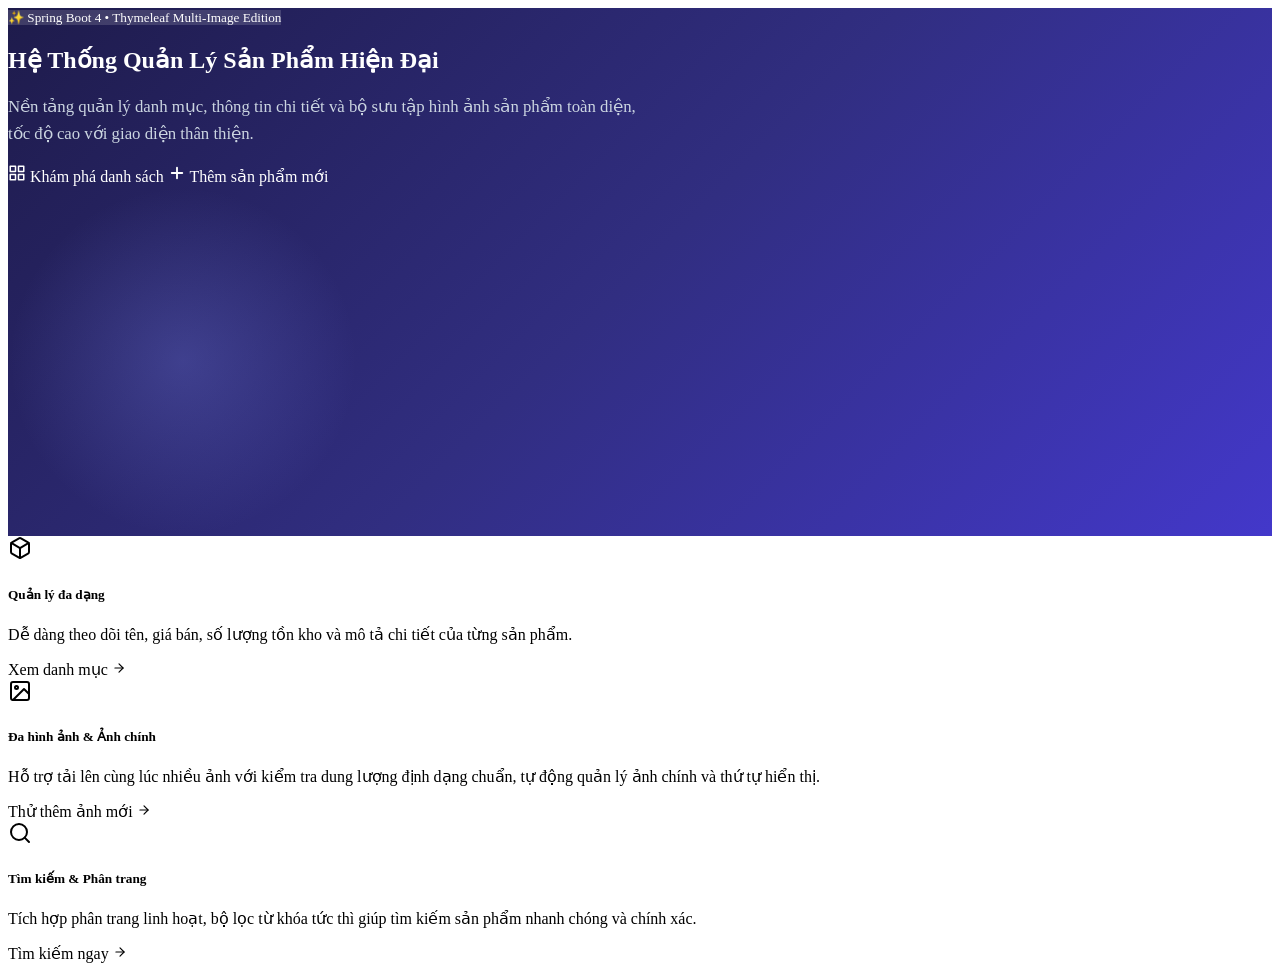
<file: src/main/resources/templates/index.html>
<!DOCTYPE html>
<html lang="vi" xmlns:th="http://www.thymeleaf.org" xmlns:layout="http://www.ultraq.net.nz/thymeleaf/layout"
    layout:decorate="~{layouts/layout}">

<head>
    <title>Trang chủ - Hệ thống quản lý sản phẩm</title>
</head>

<body>
    <section layout:fragment="content">
        <!-- HERO BANNER -->
        <div class="app-card p-4 p-md-5 mb-4 position-relative overflow-hidden"
             style="background: linear-gradient(135deg, #1e1b4b 0%, #312e81 50%, #4338ca 100%); color: #ffffff;">
            <div class="position-relative" style="z-index: 2; max-width: 650px;">
                <span class="badge px-3 py-2 rounded-pill mb-3" style="background: rgba(255,255,255,0.15); backdrop-filter: blur(8px); font-size: 0.825rem; font-weight: 500;">
                    ✨ Spring Boot 4 • Thymeleaf Multi-Image Edition
                </span>
                <h1 class="display-6 fw-bold text-white mb-3">
                    Hệ Thống Quản Lý Sản Phẩm Hiện Đại
                </h1>
                <p class="lead mb-4" style="color: #cbd5e1; font-size: 1.05rem; line-height: 1.6;">
                    Nền tảng quản lý danh mục, thông tin chi tiết và bộ sưu tập hình ảnh sản phẩm toàn diện, tốc độ cao với giao diện thân thiện.
                </p>
                <div class="d-flex flex-wrap gap-3">
                    <a th:href="@{/products}" class="btn btn-light px-4 py-2 fw-semibold text-primary rounded-3 shadow-sm d-inline-flex align-items-center gap-2">
                        <svg width="18" height="18" viewBox="0 0 24 24" fill="none" stroke="currentColor" stroke-width="2" stroke-linecap="round" stroke-linejoin="round">
                            <rect x="3" y="3" width="7" height="7"></rect>
                            <rect x="14" y="3" width="7" height="7"></rect>
                            <rect x="14" y="14" width="7" height="7"></rect>
                            <rect x="3" y="14" width="7" height="7"></rect>
                        </svg>
                        Khám phá danh sách
                    </a>
                    <a th:href="@{/products/create}" class="btn btn-outline-light px-4 py-2 fw-semibold rounded-3 d-inline-flex align-items-center gap-2" style="border-color: rgba(255,255,255,0.4);">
                        <svg width="18" height="18" viewBox="0 0 24 24" fill="none" stroke="currentColor" stroke-width="2.5" stroke-linecap="round" stroke-linejoin="round">
                            <line x1="12" y1="5" x2="12" y2="19"></line>
                            <line x1="5" y1="12" x2="19" y2="12"></line>
                        </svg>
                        Thêm sản phẩm mới
                    </a>
                </div>
            </div>

            <!-- Background subtle decorative circle -->
            <div class="position-absolute end-0 top-0 translate-middle-y me-n5 mt-n5 rounded-circle"
                 style="width: 350px; height: 350px; background: radial-gradient(circle, rgba(129, 140, 248, 0.25) 0%, rgba(255,255,255,0) 70%); pointer-events: none;"></div>
        </div>

        <!-- FEATURE CARDS -->
        <div class="row g-4 mb-4">
            <div class="col-md-4">
                <div class="app-card p-4 h-100">
                    <div class="d-inline-flex align-items-center justify-content-center p-3 rounded-3 mb-3 bg-primary bg-opacity-10 text-primary">
                        <svg width="24" height="24" viewBox="0 0 24 24" fill="none" stroke="currentColor" stroke-width="2" stroke-linecap="round" stroke-linejoin="round">
                            <path d="M21 16V8a2 2 0 0 0-1-1.73l-7-4a2 2 0 0 0-2 0l-7 4A2 2 0 0 0 3 8v8a2 2 0 0 0 1 1.73l7 4a2 2 0 0 0 2 0l7-4A2 2 0 0 0 21 16z"></path>
                            <polyline points="3.27 6.96 12 12.01 20.73 6.96"></polyline>
                            <line x1="12" y1="22.08" x2="12" y2="12"></line>
                        </svg>
                    </div>
                    <h5 class="fw-bold mb-2">Quản lý đa dạng</h5>
                    <p class="text-muted small mb-3">
                        Dễ dàng theo dõi tên, giá bán, số lượng tồn kho và mô tả chi tiết của từng sản phẩm.
                    </p>
                    <a th:href="@{/products}" class="fw-semibold text-primary text-decoration-none small d-inline-flex align-items-center gap-1">
                        Xem danh mục
                        <svg width="14" height="14" viewBox="0 0 24 24" fill="none" stroke="currentColor" stroke-width="2" stroke-linecap="round" stroke-linejoin="round">
                            <line x1="5" y1="12" x2="19" y2="12"></line>
                            <polyline points="12 5 19 12 12 19"></polyline>
                        </svg>
                    </a>
                </div>
            </div>

            <div class="col-md-4">
                <div class="app-card p-4 h-100">
                    <div class="d-inline-flex align-items-center justify-content-center p-3 rounded-3 mb-3 bg-success bg-opacity-10 text-success">
                        <svg width="24" height="24" viewBox="0 0 24 24" fill="none" stroke="currentColor" stroke-width="2" stroke-linecap="round" stroke-linejoin="round">
                            <rect x="3" y="3" width="18" height="18" rx="2" ry="2"></rect>
                            <circle cx="8.5" cy="8.5" r="1.5"></circle>
                            <polyline points="21 15 16 10 5 21"></polyline>
                        </svg>
                    </div>
                    <h5 class="fw-bold mb-2">Đa hình ảnh & Ảnh chính</h5>
                    <p class="text-muted small mb-3">
                        Hỗ trợ tải lên cùng lúc nhiều ảnh với kiểm tra dung lượng định dạng chuẩn, tự động quản lý ảnh chính và thứ tự hiển thị.
                    </p>
                    <a th:href="@{/products/create}" class="fw-semibold text-success text-decoration-none small d-inline-flex align-items-center gap-1">
                        Thử thêm ảnh mới
                        <svg width="14" height="14" viewBox="0 0 24 24" fill="none" stroke="currentColor" stroke-width="2" stroke-linecap="round" stroke-linejoin="round">
                            <line x1="5" y1="12" x2="19" y2="12"></line>
                            <polyline points="12 5 19 12 12 19"></polyline>
                        </svg>
                    </a>
                </div>
            </div>

            <div class="col-md-4">
                <div class="app-card p-4 h-100">
                    <div class="d-inline-flex align-items-center justify-content-center p-3 rounded-3 mb-3 bg-warning bg-opacity-10 text-warning">
                        <svg width="24" height="24" viewBox="0 0 24 24" fill="none" stroke="currentColor" stroke-width="2" stroke-linecap="round" stroke-linejoin="round">
                            <circle cx="11" cy="11" r="8"></circle>
                            <line x1="21" y1="21" x2="16.65" y2="16.65"></line>
                        </svg>
                    </div>
                    <h5 class="fw-bold mb-2">Tìm kiếm & Phân trang</h5>
                    <p class="text-muted small mb-3">
                        Tích hợp phân trang linh hoạt, bộ lọc từ khóa tức thì giúp tìm kiếm sản phẩm nhanh chóng và chính xác.
                    </p>
                    <a th:href="@{/products}" class="fw-semibold text-warning text-decoration-none small d-inline-flex align-items-center gap-1">
                        Tìm kiếm ngay
                        <svg width="14" height="14" viewBox="0 0 24 24" fill="none" stroke="currentColor" stroke-width="2" stroke-linecap="round" stroke-linejoin="round">
                            <line x1="5" y1="12" x2="19" y2="12"></line>
                            <polyline points="12 5 19 12 12 19"></polyline>
                        </svg>
                    </a>
                </div>
            </div>
        </div>
    </section>
</body>

</html>
</file>
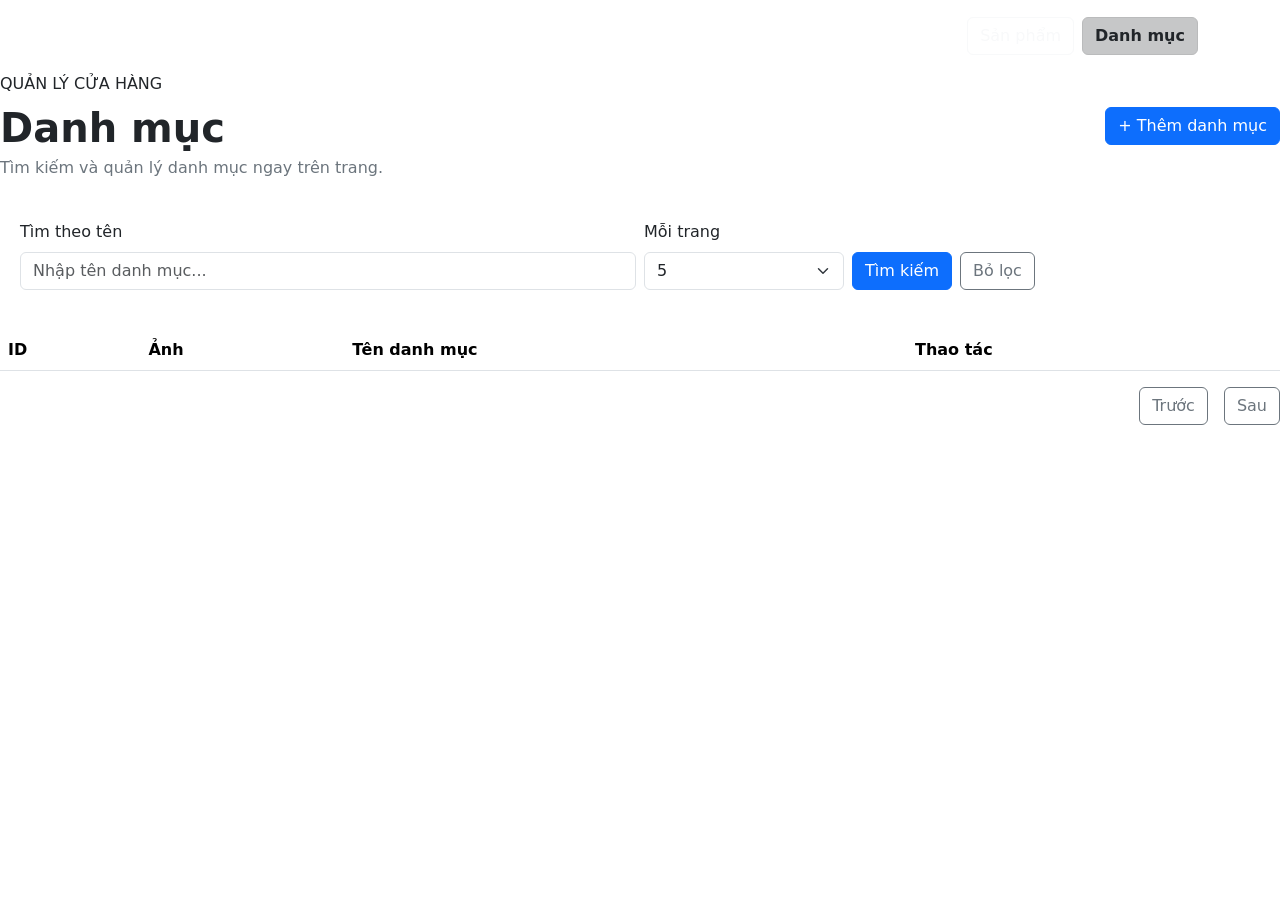
<file: src/main/resources/templates/categories/ajax.html>
<!DOCTYPE html>
<html lang="vi" xmlns:th="http://www.thymeleaf.org">
<head><meta charset="UTF-8"><meta name="viewport" content="width=device-width, initial-scale=1">
<title>Danh mục · Product Manager</title>
<link href="https://cdn.jsdelivr.net/npm/bootstrap@5.3.3/dist/css/bootstrap.min.css" rel="stylesheet">
<link th:href="@{/css/ajax-crud.css}" rel="stylesheet"></head>
<body data-kind="categories" th:data-api="@{/api/categories}" th:data-category-api="@{/api/categories}"
      th:data-images="@{/uploads/categories/}">
<nav class="navbar navbar-dark"><div class="container d-flex gap-3 flex-wrap py-2">
<a class="navbar-brand fw-bold" th:href="@{/products/ajax}">Product Manager</a>
<div class="d-flex gap-2">
<a class="btn btn-outline-light" th:href="@{/products/ajax}">Sản phẩm</a>
<a class="btn btn-light text-dark fw-semibold active" th:href="@{/categories}">Danh mục</a>
</div></div></nav>
<main class="app-shell">
<div class="d-flex justify-content-between align-items-center gap-3 mb-4"><div><div class="eyebrow mb-2">QUẢN LÝ CỬA HÀNG</div>
<h1 class="fw-bold mb-1">Danh mục</h1><p class="text-secondary mb-0">Tìm kiếm và quản lý danh mục ngay trên trang.</p></div>
<button id="createButton" class="btn btn-primary text-nowrap">+ Thêm danh mục</button></div>
<div id="notice" role="status" aria-live="polite" class="alert" hidden></div>
<form id="searchForm" class="panel p-3 mb-4 row g-2 mx-0 align-items-end">
<div class="col-md-6"><label for="keyword" class="form-label">Tìm theo tên</label><input id="keyword" class="form-control" placeholder="Nhập tên danh mục..."></div>
<div class="col-md-2"><label for="size" class="form-label">Mỗi trang</label><select id="size" class="form-select"><option>5</option><option>10</option><option>20</option></select></div>
<div class="col-md-4 d-flex gap-2"><button class="btn btn-primary" type="submit">Tìm kiếm</button><button class="btn btn-outline-secondary" id="resetSearch" type="button">Bỏ lọc</button></div>
</form>
<div class="panel overflow-hidden mb-3"><div class="table-responsive"><table class="table align-middle mb-0">
<thead><tr><th>ID</th><th>Ảnh</th><th>Tên danh mục</th><th>Thao tác</th></tr></thead><tbody id="rows"></tbody></table></div>
<div id="emptyState" class="p-5 text-center text-secondary" hidden>Chưa có danh mục phù hợp. Hãy đổi từ khóa hoặc thêm mới.</div>
<div id="loadingState" role="status" class="p-3 text-center text-secondary" hidden>Đang tải dữ liệu...</div></div>
<div class="d-flex justify-content-between align-items-center flex-wrap gap-3"><span id="pageInfo" class="text-secondary"></span>
<nav aria-label="Phân trang" class="d-flex gap-2 align-items-center"><button id="previousButton" class="btn btn-outline-secondary">Trước</button><div id="pageNumbers"></div><button id="nextButton" class="btn btn-outline-secondary">Sau</button></nav></div>
</main>
<div class="modal fade" id="editor" tabindex="-1" aria-labelledby="editorTitle" aria-hidden="true">
<div class="modal-dialog modal-lg modal-dialog-scrollable"><div class="modal-content">
<div class="modal-header"><h2 class="modal-title fs-5" id="editorTitle">Thêm danh mục</h2><button type="button" class="btn-close" data-bs-dismiss="modal" aria-label="Đóng"></button></div>
<form id="editorForm" enctype="multipart/form-data" novalidate><div class="modal-body">
<div id="formNotice" class="alert alert-danger" role="alert" hidden></div>
<div class="mb-3"><label for="categoryName" class="form-label">Tên danh mục *</label>
<input id="categoryName" name="categoryName" class="form-control" maxlength="200" required><div class="invalid-feedback" data-error="categoryName"></div></div>
<div class="mb-3"><label for="iconFile" class="form-label">Ảnh đại diện</label>
<input id="iconFile" name="iconFile" type="file" class="form-control" accept=".jpg,.jpeg,.png,.gif,.webp"><div class="invalid-feedback" data-error="iconFile"></div>
<div class="form-text">Không chọn file mới khi sửa sẽ giữ ảnh hiện tại.</div></div>
<p class="small text-secondary">JPG, PNG, GIF, WEBP; tối đa 5 MB mỗi ảnh, tổng request 10 MB.</p>
<div id="savedImages" class="d-flex flex-wrap gap-2"></div>
</div><div class="modal-footer"><button type="button" class="btn btn-outline-secondary" data-bs-dismiss="modal">Hủy</button>
<button id="saveButton" type="submit" class="btn btn-primary">Lưu danh mục</button></div></form>
</div></div></div>
<script src="https://code.jquery.com/jquery-3.6.4.min.js"></script>
<script src="https://cdn.jsdelivr.net/npm/bootstrap@5.3.3/dist/js/bootstrap.bundle.min.js"></script>
<script th:src="@{/js/ajax-crud.js}"></script>
</body></html>
</file>
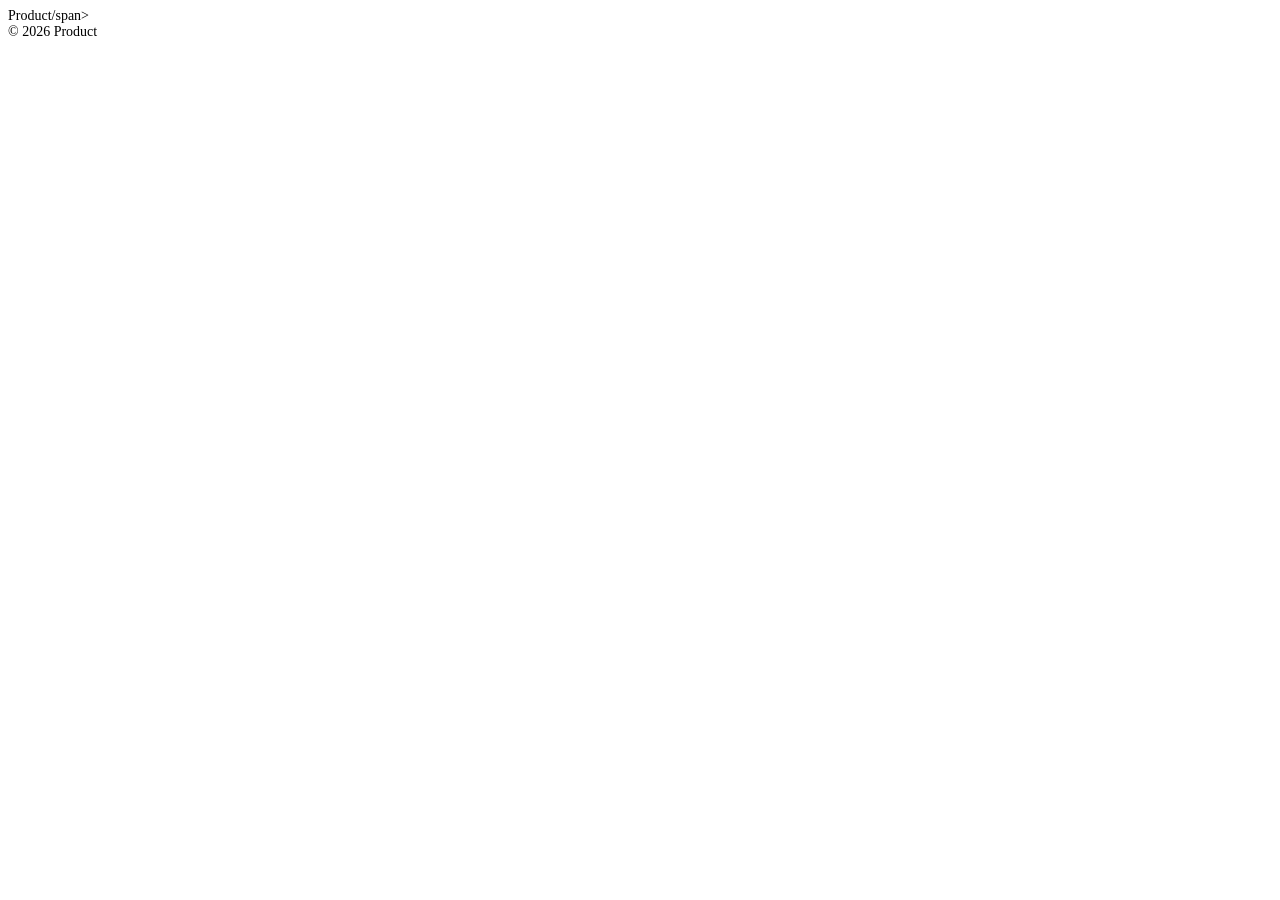
<file: src/main/resources/templates/fragments/footer.html>
<!DOCTYPE html>
<html xmlns:th="http://www.thymeleaf.org">
<body>
<footer th:fragment="footer" class="mt-auto py-4 border-top bg-white" style="border-color: #e2e8f0 !important;">
    <div class="container d-flex flex-column flex-sm-row justify-content-between align-items-center gap-3 text-muted" style="font-size: 0.875rem;">
        <div class="d-flex align-items-center gap-2">
            <span class="d-inline-block rounded-circle bg-success" style="width: 8px; height: 8px;"></span>
            <span>Product/span>
        </div>
        <div class="d-flex align-items-center gap-3">
  
            <span class="text-secondary">&copy; 2026 Product </span>
        </div>
    </div>
</footer>
</body>
</html>
</file>
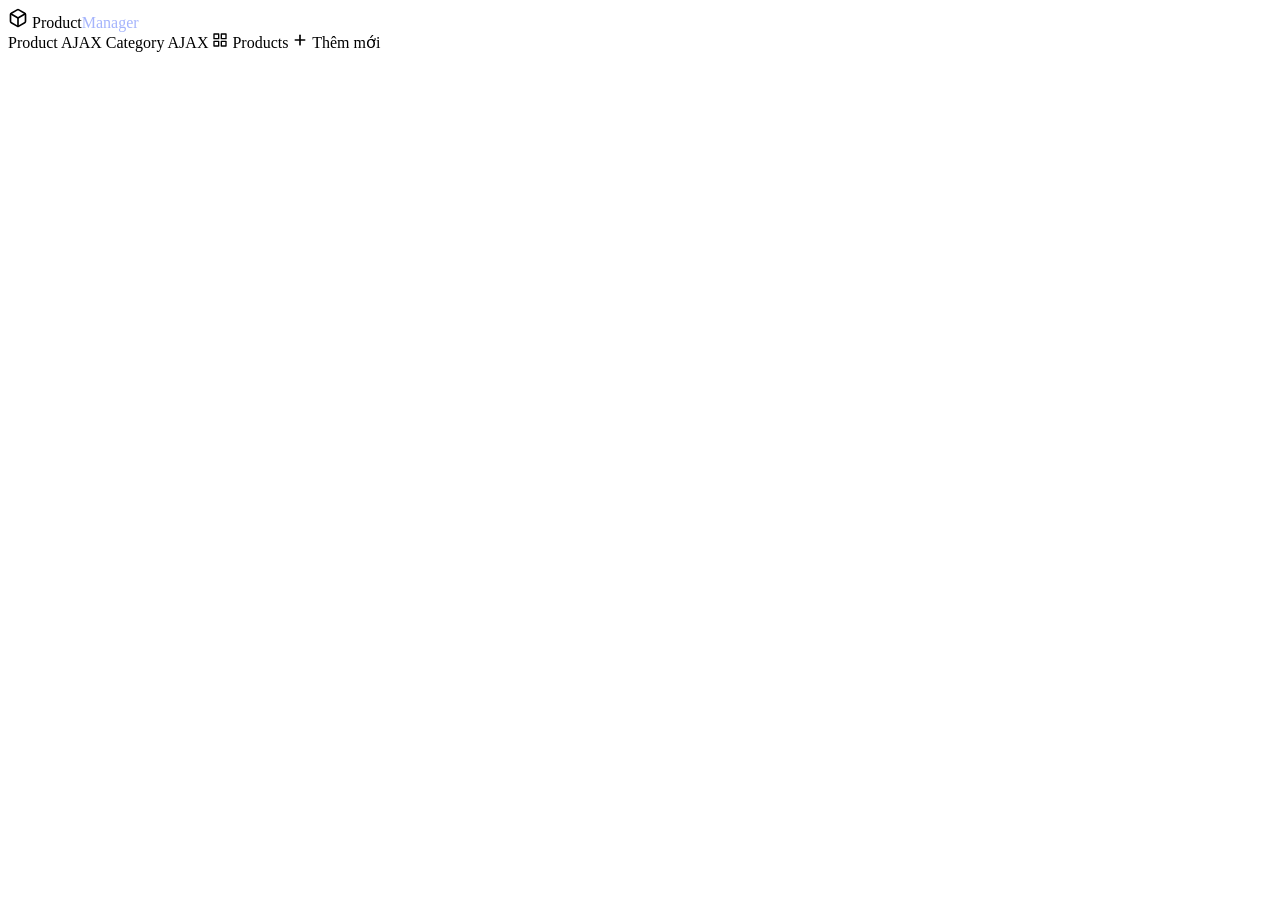
<file: src/main/resources/templates/fragments/header.html>
<!DOCTYPE html>
<html xmlns:th="http://www.thymeleaf.org">
<body>
<header th:fragment="header">
    <nav class="navbar navbar-expand-lg navbar-dark app-navbar py-3">
        <div class="container">
            <a class="navbar-brand d-flex align-items-center gap-2 fw-bold text-white fs-5"
               th:href="@{/products}">
                <span class="d-inline-flex align-items-center justify-content-center rounded-3 shadow-sm"
                      style="width: 38px; height: 38px; background: var(--primary-gradient);">
                    <svg width="20" height="20" viewBox="0 0 24 24" fill="none" stroke="currentColor" stroke-width="2" stroke-linecap="round" stroke-linejoin="round">
                        <path d="M21 16V8a2 2 0 0 0-1-1.73l-7-4a2 2 0 0 0-2 0l-7 4A2 2 0 0 0 3 8v8a2 2 0 0 0 1 1.73l7 4a2 2 0 0 0 2 0l7-4A2 2 0 0 0 21 16z"></path>
                        <polyline points="3.27 6.96 12 12.01 20.73 6.96"></polyline>
                        <line x1="12" y1="22.08" x2="12" y2="12"></line>
                    </svg>
                </span>
                <span>
                    Product<span style="color: #a5b4fc;">Manager</span>
                </span>
            </a>

            <div class="d-flex align-items-center gap-3 flex-wrap">
                <a class="btn btn-sm btn-outline-light" th:href="@{/products/ajax}">Product AJAX</a>
                <a class="btn btn-sm btn-outline-light" th:href="@{/categories}">Category AJAX</a>
                <a class="btn btn-sm btn-outline-light d-inline-flex align-items-center gap-2 px-3 py-2 rounded-3"
                   style="border-color: rgba(255,255,255,0.2); font-weight: 500;"
                   th:href="@{/products}">
                    <svg width="16" height="16" viewBox="0 0 24 24" fill="none" stroke="currentColor" stroke-width="2" stroke-linecap="round" stroke-linejoin="round">
                        <rect x="3" y="3" width="7" height="7"></rect>
                        <rect x="14" y="3" width="7" height="7"></rect>
                        <rect x="14" y="14" width="7" height="7"></rect>
                        <rect x="3" y="14" width="7" height="7"></rect>
                    </svg>
                    <span>Products</span>
                </a>
                <a class="btn btn-sm btn-gradient-primary d-inline-flex align-items-center gap-1 px-3 py-2"
                   th:href="@{/products/create}">
                    <svg width="16" height="16" viewBox="0 0 24 24" fill="none" stroke="currentColor" stroke-width="2.5" stroke-linecap="round" stroke-linejoin="round">
                        <line x1="12" y1="5" x2="12" y2="19"></line>
                        <line x1="5" y1="12" x2="19" y2="12"></line>
                    </svg>
                    <span>Thêm mới</span>
                </a>
            </div>
        </div>
    </nav>
</header>
</body>
</html>
</file>
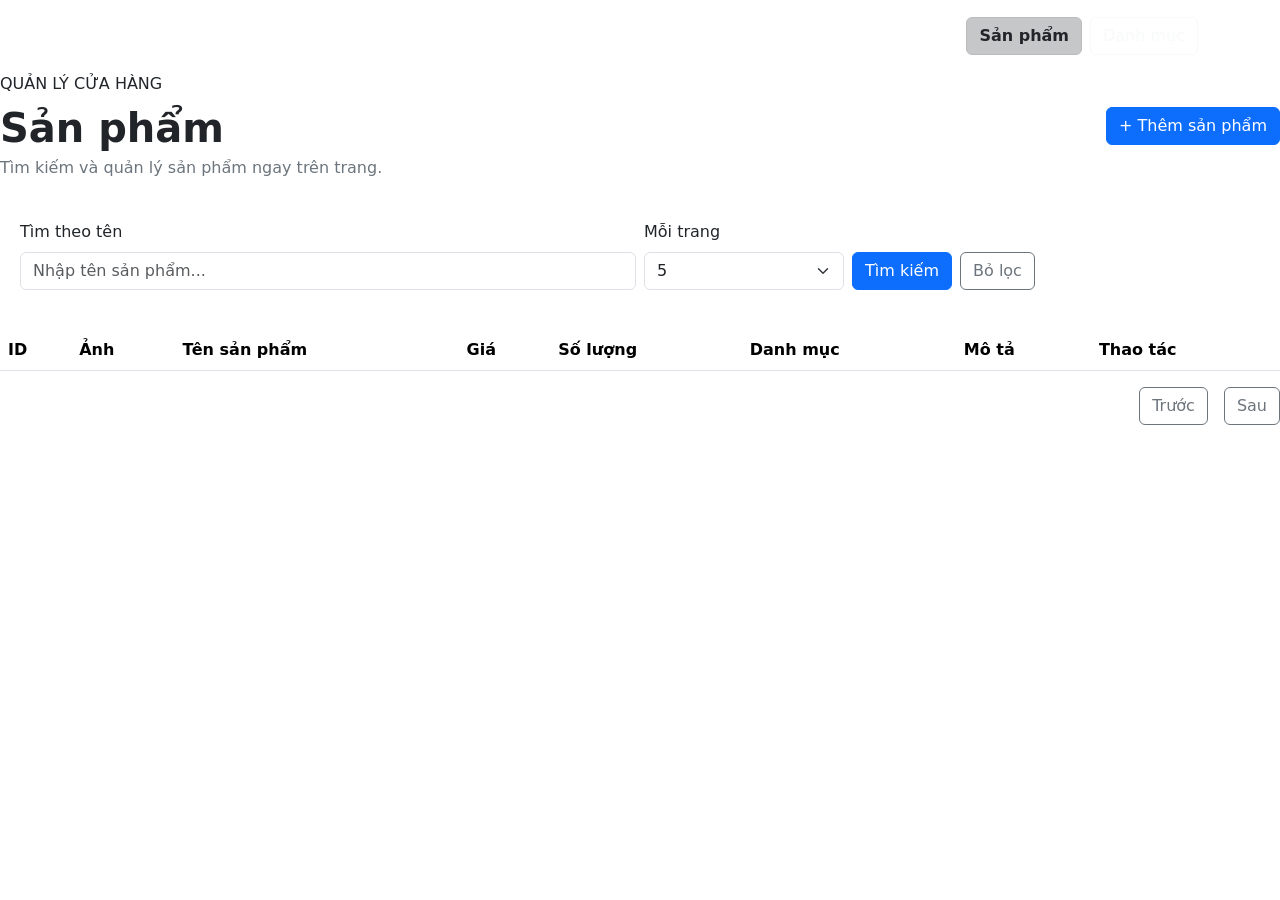
<file: src/main/resources/templates/products/ajax.html>
<!DOCTYPE html>
<html lang="vi" xmlns:th="http://www.thymeleaf.org">
<head><meta charset="UTF-8"><meta name="viewport" content="width=device-width, initial-scale=1">
<title>Sản phẩm · Product Manager</title>
<link href="https://cdn.jsdelivr.net/npm/bootstrap@5.3.3/dist/css/bootstrap.min.css" rel="stylesheet">
<link th:href="@{/css/ajax-crud.css}" rel="stylesheet"></head>
<body data-kind="products" th:data-api="@{/api/products}" th:data-category-api="@{/api/categories}"
      th:data-images="@{/uploads/products/}">
<nav class="navbar navbar-dark"><div class="container d-flex gap-3 flex-wrap py-2">
<a class="navbar-brand fw-bold" th:href="@{/products/ajax}">Product Manager</a>
<div class="d-flex gap-2">
<a class="btn btn-light text-dark fw-semibold active" th:href="@{/products/ajax}">Sản phẩm</a>
<a class="btn btn-outline-light" th:href="@{/categories}">Danh mục</a>
</div></div></nav>
<main class="app-shell">
<div class="d-flex justify-content-between align-items-center gap-3 mb-4"><div><div class="eyebrow mb-2">QUẢN LÝ CỬA HÀNG</div>
<h1 class="fw-bold mb-1">Sản phẩm</h1><p class="text-secondary mb-0">Tìm kiếm và quản lý sản phẩm ngay trên trang.</p></div>
<button id="createButton" class="btn btn-primary text-nowrap">+ Thêm sản phẩm</button></div>
<div id="notice" role="status" aria-live="polite" class="alert" hidden></div>
<form id="searchForm" class="panel p-3 mb-4 row g-2 mx-0 align-items-end">
<div class="col-md-6"><label for="keyword" class="form-label">Tìm theo tên</label><input id="keyword" class="form-control" placeholder="Nhập tên sản phẩm..."></div>
<div class="col-md-2"><label for="size" class="form-label">Mỗi trang</label><select id="size" class="form-select"><option>5</option><option>10</option><option>20</option></select></div>
<div class="col-md-4 d-flex gap-2"><button class="btn btn-primary" type="submit">Tìm kiếm</button><button class="btn btn-outline-secondary" id="resetSearch" type="button">Bỏ lọc</button></div>
</form>
<div class="panel overflow-hidden mb-3"><div class="table-responsive"><table class="table align-middle mb-0">
<thead><tr><th>ID</th><th>Ảnh</th><th>Tên sản phẩm</th><th>Giá</th><th>Số lượng</th><th>Danh mục</th><th>Mô tả</th><th>Thao tác</th></tr></thead><tbody id="rows"></tbody></table></div>
<div id="emptyState" class="p-5 text-center text-secondary" hidden>Chưa có sản phẩm phù hợp. Hãy đổi từ khóa hoặc thêm mới.</div>
<div id="loadingState" role="status" class="p-3 text-center text-secondary" hidden>Đang tải dữ liệu...</div></div>
<div class="d-flex justify-content-between align-items-center flex-wrap gap-3"><span id="pageInfo" class="text-secondary"></span>
<nav aria-label="Phân trang" class="d-flex gap-2 align-items-center"><button id="previousButton" class="btn btn-outline-secondary">Trước</button><div id="pageNumbers"></div><button id="nextButton" class="btn btn-outline-secondary">Sau</button></nav></div>
</main>
<div class="modal fade" id="editor" tabindex="-1" aria-labelledby="editorTitle" aria-hidden="true">
<div class="modal-dialog modal-lg modal-dialog-scrollable"><div class="modal-content">
<div class="modal-header"><h2 class="modal-title fs-5" id="editorTitle">Thêm sản phẩm</h2><button type="button" class="btn-close" data-bs-dismiss="modal" aria-label="Đóng"></button></div>
<form id="editorForm" enctype="multipart/form-data" novalidate><div class="modal-body">
<div id="formNotice" class="alert alert-danger" role="alert" hidden></div>
<div class="mb-3"><label for="name" class="form-label">Tên sản phẩm *</label>
<input id="name" name="name" class="form-control" maxlength="200" required><div class="invalid-feedback" data-error="name"></div></div>
<div class="row"><div class="col-sm-6 mb-3"><label for="price" class="form-label">Giá (VNĐ) *</label>
<input id="price" name="price" type="number" min="0" step="0.01" class="form-control" required><div class="invalid-feedback" data-error="price"></div></div>
<div class="col-sm-6 mb-3"><label for="quantity" class="form-label">Số lượng *</label>
<input id="quantity" name="quantity" type="number" min="0" step="1" class="form-control" required><div class="invalid-feedback" data-error="quantity"></div></div></div>
<div class="mb-3"><label for="categoryId" class="form-label">Danh mục</label>
<select id="categoryId" name="categoryId" class="form-select"><option value="">Chưa phân loại</option></select><div class="invalid-feedback" data-error="categoryId"></div></div>
<div class="mb-3"><label for="description" class="form-label">Mô tả</label>
<textarea id="description" name="description" class="form-control" maxlength="1000" rows="3"></textarea><div class="invalid-feedback" data-error="description"></div></div>
<div class="mb-3"><label for="imageFiles" class="form-label">Thêm ảnh mới</label>
<input id="imageFiles" name="imageFiles" type="file" multiple class="form-control" accept=".jpg,.jpeg,.png,.gif,.webp"><div class="invalid-feedback" data-error="imageFiles"></div>
<div class="form-text">Ảnh mới được thêm vào danh sách. Ảnh đầu tiên là ảnh chính.</div></div>
<p class="small text-secondary">JPG, PNG, GIF, WEBP; tối đa 5 MB mỗi ảnh, tổng request 10 MB.</p>
<div id="savedImages" class="d-flex flex-wrap gap-2"></div>
</div><div class="modal-footer"><button type="button" class="btn btn-outline-secondary" data-bs-dismiss="modal">Hủy</button>
<button id="saveButton" type="submit" class="btn btn-primary">Lưu sản phẩm</button></div></form>
</div></div></div>
<script src="https://code.jquery.com/jquery-3.6.4.min.js"></script>
<script src="https://cdn.jsdelivr.net/npm/bootstrap@5.3.3/dist/js/bootstrap.bundle.min.js"></script>
<script th:src="@{/js/ajax-crud.js}"></script>
</body></html>
</file>
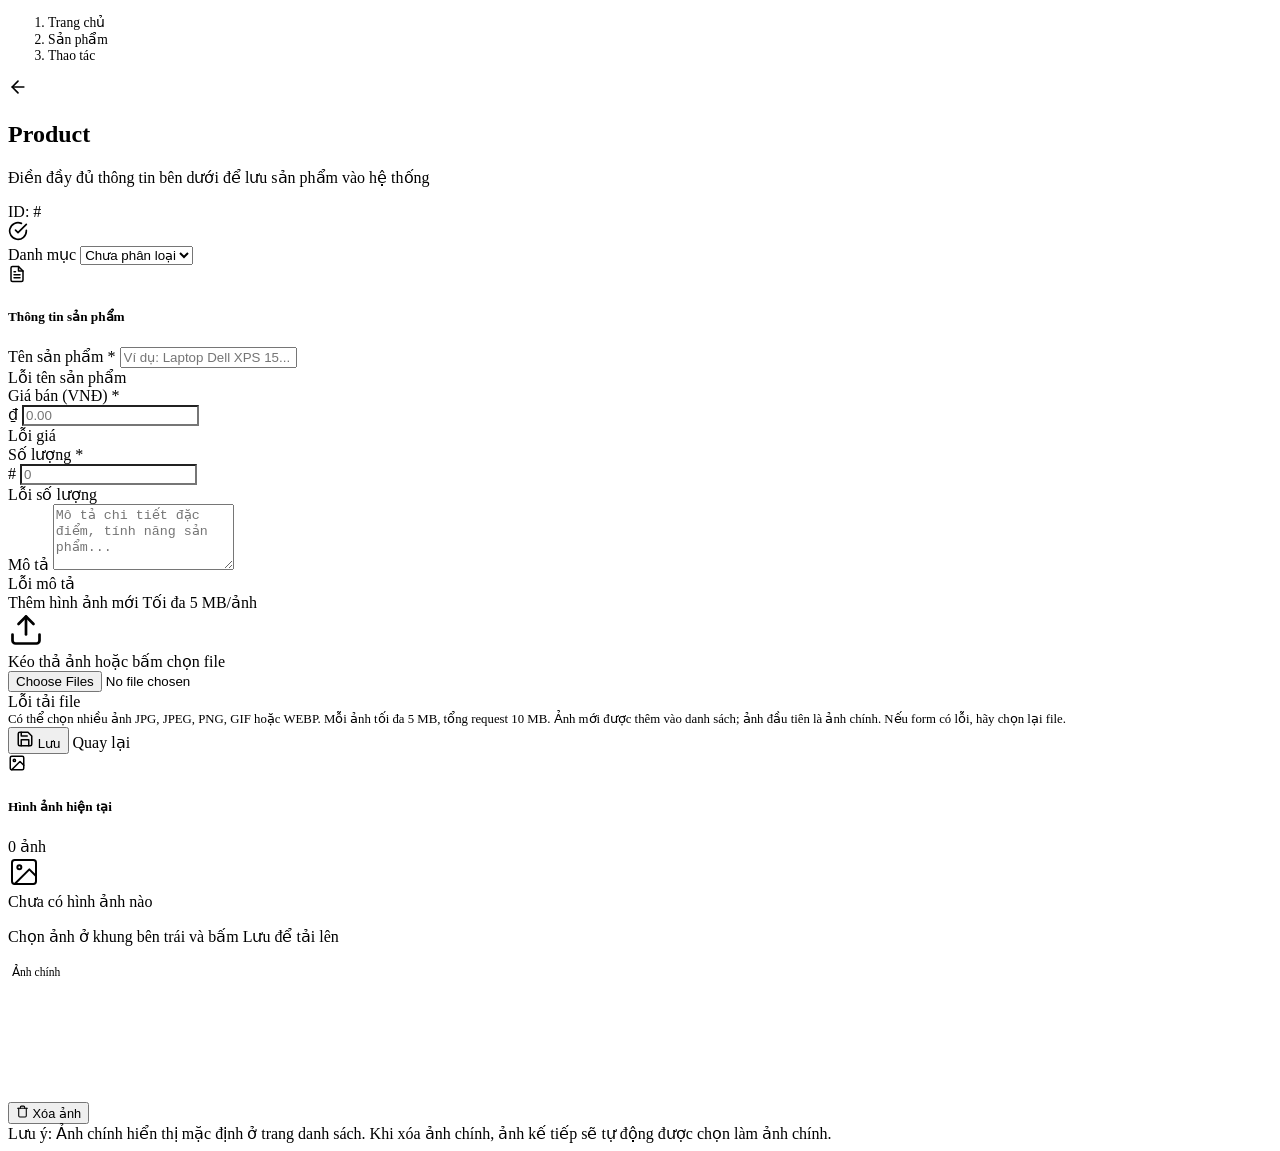
<file: src/main/resources/templates/products/form.html>
<!DOCTYPE html>
<html lang="vi" xmlns:th="http://www.thymeleaf.org" xmlns:layout="http://www.ultraq.net.nz/thymeleaf/layout"
    layout:decorate="~{layouts/layout}">

<head>
    <title th:text="${formTitle}">Product</title>
</head>

<body>
    <section layout:fragment="content">
        <!-- BREADCRUMBS -->
        <nav aria-label="breadcrumb" class="mb-3">
            <ol class="breadcrumb text-muted" style="font-size: 0.85rem;">
                <li class="breadcrumb-item"><a th:href="@{/products}" class="text-decoration-none text-muted">Trang chủ</a></li>
                <li class="breadcrumb-item"><a th:href="@{/products}" class="text-decoration-none text-muted">Sản phẩm</a></li>
                <li class="breadcrumb-item active text-primary fw-semibold" aria-current="page" th:text="${formTitle}">Thao tác</li>
            </ol>
        </nav>

        <!-- PAGE HEADER -->
        <div class="d-flex align-items-center justify-content-between mb-4 pb-2 border-bottom">
            <div class="d-flex align-items-center gap-3">
                <a th:href="@{/products}" class="btn btn-soft-secondary p-2 rounded-3 d-inline-flex align-items-center justify-content-center" title="Quay lại danh sách">
                    <svg width="20" height="20" viewBox="0 0 24 24" fill="none" stroke="currentColor" stroke-width="2" stroke-linecap="round" stroke-linejoin="round">
                        <line x1="19" y1="12" x2="5" y2="12"></line>
                        <polyline points="12 19 5 12 12 5"></polyline>
                    </svg>
                </a>
                <div>
                    <h2 class="h3 mb-0 fw-bold" th:text="${formTitle}">Product</h2>
                    <p class="text-muted small mb-0">Điền đầy đủ thông tin bên dưới để lưu sản phẩm vào hệ thống</p>
                </div>
            </div>
            <div th:if="${product.id != null}">
                <span class="badge bg-light text-secondary border font-monospace px-3 py-2">
                    ID: #<span th:text="${product.id}"></span>
                </span>
            </div>
        </div>

        <!-- SUCCESS ALERT -->
        <div th:if="${success}" class="alert alert-success shadow-sm mb-4" role="alert">
            <svg width="20" height="20" viewBox="0 0 24 24" fill="none" stroke="currentColor" stroke-width="2" stroke-linecap="round" stroke-linejoin="round" class="flex-shrink-0">
                <path d="M22 11.08V12a10 10 0 1 1-5.93-9.14"></path>
                <polyline points="22 4 12 14.01 9 11.01"></polyline>
            </svg>
            <span th:text="${success}"></span>
        </div>

        <div class="row g-4">
            <!-- MAIN FORM COLUMN -->
            <div class="col-lg-7">
                <form method="post" enctype="multipart/form-data" th:object="${product}" th:action="${product.id == null}
                      ? @{/products/create}
                      : @{/products/edit/{id}(id=${product.id})}">
                    <div class="mb-3">
                        <label for="categoryId" class="form-label">Danh mục</label>
                        <select id="categoryId" class="form-select" th:field="*{categoryId}">
                            <option value="">Chưa phân loại</option>
                            <option th:each="category : ${categoryChoices}" th:value="${category.id}"
                                    th:text="${category.categoryName}"></option>
                        </select>
                    </div>


                    <div class="app-card p-4 mb-4">
                        <div class="d-flex align-items-center gap-2 mb-3 pb-2 border-bottom">
                            <span class="d-inline-flex align-items-center justify-content-center rounded-2 bg-primary bg-opacity-10 text-primary p-2">
                                <svg width="18" height="18" viewBox="0 0 24 24" fill="none" stroke="currentColor" stroke-width="2" stroke-linecap="round" stroke-linejoin="round">
                                    <path d="M14 2H6a2 2 0 0 0-2 2v16a2 2 0 0 0 2 2h12a2 2 0 0 0 2-2V8z"></path>
                                    <polyline points="14 2 14 8 20 8"></polyline>
                                    <line x1="16" y1="13" x2="8" y2="13"></line>
                                    <line x1="16" y1="17" x2="8" y2="17"></line>
                                    <polyline points="10 9 9 9 8 9"></polyline>
                                </svg>
                            </span>
                            <h5 class="mb-0 fw-bold">Thông tin sản phẩm</h5>
                        </div>

                        <!-- PRODUCT NAME -->
                        <div class="mb-3">
                            <label class="form-label" for="productNameInput">
                                Tên sản phẩm <span class="text-danger">*</span>
                            </label>
                            <input type="text" id="productNameInput" class="form-control" th:field="*{name}"
                                   th:classappend="${#fields.hasErrors('name')} ? 'is-invalid'"
                                   placeholder="Ví dụ: Laptop Dell XPS 15...">
                            <div class="invalid-feedback d-block" th:if="${#fields.hasErrors('name')}" th:errors="*{name}">
                                Lỗi tên sản phẩm
                            </div>
                        </div>

                        <!-- PRICE & QUANTITY ROW -->
                        <div class="row g-3 mb-3">
                            <div class="col-md-6">
                                <label class="form-label" for="productPriceInput">
                                    Giá bán (VNĐ) <span class="text-danger">*</span>
                                </label>
                                <div class="input-group">
                                    <span class="input-group-text bg-light text-muted border-end-0" style="border-radius: var(--radius-md) 0 0 var(--radius-md); border-color: var(--border-color);">₫</span>
                                    <input type="number" step="0.01" id="productPriceInput" class="form-control border-start-0 ps-1" th:field="*{price}"
                                           th:classappend="${#fields.hasErrors('price')} ? 'is-invalid'"
                                           placeholder="0.00" style="border-radius: 0 var(--radius-md) var(--radius-md) 0;">
                                </div>
                                <div class="invalid-feedback d-block" th:if="${#fields.hasErrors('price')}" th:errors="*{price}">
                                    Lỗi giá
                                </div>
                            </div>

                            <div class="col-md-6">
                                <label class="form-label" for="productQuantityInput">
                                    Số lượng <span class="text-danger">*</span>
                                </label>
                                <div class="input-group">
                                    <span class="input-group-text bg-light text-muted border-end-0" style="border-radius: var(--radius-md) 0 0 var(--radius-md); border-color: var(--border-color);">#</span>
                                    <input type="number" id="productQuantityInput" class="form-control border-start-0 ps-1" th:field="*{quantity}"
                                           th:classappend="${#fields.hasErrors('quantity')} ? 'is-invalid'"
                                           placeholder="0" style="border-radius: 0 var(--radius-md) var(--radius-md) 0;">
                                </div>
                                <div class="invalid-feedback d-block" th:if="${#fields.hasErrors('quantity')}" th:errors="*{quantity}">
                                    Lỗi số lượng
                                </div>
                            </div>
                        </div>

                        <!-- DESCRIPTION -->
                        <div class="mb-3">
                            <label class="form-label" for="productDescInput">
                                Mô tả
                            </label>
                            <textarea id="productDescInput" class="form-control" rows="4" th:field="*{description}"
                                      th:classappend="${#fields.hasErrors('description')} ? 'is-invalid'"
                                      placeholder="Mô tả chi tiết đặc điểm, tính năng sản phẩm..."></textarea>
                            <div class="invalid-feedback d-block" th:if="${#fields.hasErrors('description')}" th:errors="*{description}">
                                Lỗi mô tả
                            </div>
                        </div>

                        <!-- IMAGE UPLOAD FIELD INSIDE MAIN FORM -->
                        <div class="mb-4">
                            <div class="d-flex align-items-center justify-content-between mb-2">
                                <label for="imageFiles" class="form-label mb-0 fw-bold">
                                    Thêm hình ảnh mới
                                </label>
                                <span class="badge bg-light text-muted border">Tối đa 5 MB/ảnh</span>
                            </div>

                            <div class="file-upload-wrapper">
                                <svg width="36" height="36" viewBox="0 0 24 24" fill="none" stroke="currentColor" stroke-width="1.8" stroke-linecap="round" stroke-linejoin="round" class="text-primary mb-2">
                                    <path d="M21 15v4a2 2 0 0 1-2 2H5a2 2 0 0 1-2-2v-4"></path>
                                    <polyline points="17 8 12 3 7 8"></polyline>
                                    <line x1="12" y1="3" x2="12" y2="15"></line>
                                </svg>
                                <div class="mb-2 fw-semibold text-dark">Kéo thả ảnh hoặc bấm chọn file</div>
                                <input type="file" id="imageFiles" name="imageFiles" multiple class="form-control"
                                       accept=".jpg,.jpeg,.png,.gif,.webp">
                                <div class="invalid-feedback d-block mt-2" th:if="${#fields.hasErrors('imageFiles')}" th:errors="*{imageFiles}">
                                    Lỗi tải file
                                </div>
                                <div class="form-text mt-2 text-muted" style="font-size: 0.8rem;">
                                    Có thể chọn nhiều ảnh JPG, JPEG, PNG, GIF hoặc WEBP. Mỗi ảnh tối đa 5 MB, tổng request 10 MB.
                                    Ảnh mới được thêm vào danh sách; ảnh đầu tiên là ảnh chính. Nếu form có lỗi, hãy chọn lại file.
                                </div>
                            </div>
                            
                            <!-- Dynamic preview container for newly chosen files -->
                            <div id="newFilesPreviewContainer" class="d-flex gap-2 flex-wrap mt-3" style="display: none;"></div>
                        </div>

                        <!-- ACTION BUTTONS -->
                        <div class="d-flex align-items-center gap-3 pt-3 border-top">
                            <button type="submit" class="btn btn-gradient-primary px-4 py-2">
                                <svg width="18" height="18" viewBox="0 0 24 24" fill="none" stroke="currentColor" stroke-width="2" stroke-linecap="round" stroke-linejoin="round">
                                    <path d="M19 21H5a2 2 0 0 1-2-2V5a2 2 0 0 1 2-2h11l5 5v11a2 2 0 0 1-2 2z"></path>
                                    <polyline points="17 21 17 13 7 13 7 21"></polyline>
                                    <polyline points="7 3 7 8 15 8"></polyline>
                                </svg>
                                <span>Lưu</span>
                            </button>
                            <a th:href="@{/products}" class="btn btn-soft-secondary px-4 py-2">
                                Quay lại
                            </a>
                        </div>
                    </div>
                </form>
            </div>

            <!-- RIGHT COLUMN: EXISTING IMAGES GALLERY -->
            <div class="col-lg-5">
                <div class="app-card p-4">
                    <div class="d-flex align-items-center justify-content-between mb-3 pb-2 border-bottom">
                        <div class="d-flex align-items-center gap-2">
                            <span class="d-inline-flex align-items-center justify-content-center rounded-2 bg-success bg-opacity-10 text-success p-2">
                                <svg width="18" height="18" viewBox="0 0 24 24" fill="none" stroke="currentColor" stroke-width="2" stroke-linecap="round" stroke-linejoin="round">
                                    <rect x="3" y="3" width="18" height="18" rx="2" ry="2"></rect>
                                    <circle cx="8.5" cy="8.5" r="1.5"></circle>
                                    <polyline points="21 15 16 10 5 21"></polyline>
                                </svg>
                            </span>
                            <h5 class="mb-0 fw-bold">Hình ảnh hiện tại</h5>
                        </div>
                        <span class="badge bg-light text-muted border" th:if="${!#lists.isEmpty(product.images)}"
                              th:text="${#lists.size(product.images)} + ' ảnh'">
                            0 ảnh
                        </span>
                    </div>

                    <!-- IF NO IMAGES YET -->
                    <div class="text-center py-5 text-muted" th:if="${#lists.isEmpty(product.images)}">
                        <div class="mb-3 d-inline-flex p-3 rounded-circle bg-light text-muted">
                            <svg width="32" height="32" viewBox="0 0 24 24" fill="none" stroke="currentColor" stroke-width="1.5" stroke-linecap="round" stroke-linejoin="round">
                                <rect x="3" y="3" width="18" height="18" rx="2" ry="2"></rect>
                                <circle cx="8.5" cy="8.5" r="1.5"></circle>
                                <polyline points="21 15 16 10 5 21"></polyline>
                            </svg>
                        </div>
                        <div class="fw-semibold">Chưa có hình ảnh nào</div>
                        <p class="small text-muted mb-0">Chọn ảnh ở khung bên trái và bấm Lưu để tải lên</p>
                    </div>

                    <!-- EXISTING IMAGES LIST -->
                    <div class="mt-2" th:if="${!#lists.isEmpty(product.images)}">
                        <div class="row g-3">
                            <div class="col-6 col-sm-6" th:each="image : ${product.images}">
                                <div class="card img-gallery-card h-100">
                                    <div class="position-relative text-center bg-light border-bottom overflow-hidden d-flex align-items-center justify-content-center" style="height: 140px;">
                                        <img th:src="@{/uploads/products/{filename}(filename=${image.imageUrl})}"
                                             th:alt="${product.name}" class="img-gallery-preview" loading="lazy">
                                        <span class="badge bg-success position-absolute top-0 end-0 m-2 shadow-sm" th:if="${image.primary}" style="font-size: 0.725rem;">
                                            Ảnh chính
                                        </span>
                                    </div>
                                    <div class="card-body p-2 text-center">
                                        <form method="post" th:action="@{/products/image/delete/{id}(id=${image.id})}"
                                              onsubmit="return confirm('Xóa ảnh này? Các thay đổi sản phẩm chưa lưu sẽ mất.');">
                                            <button type="submit" class="btn btn-soft-danger btn-sm w-100 py-1 d-inline-flex align-items-center justify-content-center gap-1" style="font-size: 0.8rem;">
                                                <svg width="13" height="13" viewBox="0 0 24 24" fill="none" stroke="currentColor" stroke-width="2" stroke-linecap="round" stroke-linejoin="round">
                                                    <polyline points="3 6 5 6 21 6"></polyline>
                                                    <path d="M19 6v14a2 2 0 0 1-2 2H7a2 2 0 0 1-2-2V6m3 0V4a2 2 0 0 1 2-2h4a2 2 0 0 1 2 2v2"></path>
                                                </svg>
                                                Xóa ảnh
                                            </button>
                                        </form>
                                    </div>
                                </div>
                            </div>
                        </div>
                        <div class="alert alert-light border small text-muted mt-3 mb-0">
                            <span class="fw-semibold text-dark">Lưu ý:</span> Ảnh chính hiển thị mặc định ở trang danh sách. Khi xóa ảnh chính, ảnh kế tiếp sẽ tự động được chọn làm ảnh chính.
                        </div>
                    </div>
                </div>
            </div>
        </div>

        <script>
            // Client-side instant thumbnail preview for selected files
            document.addEventListener('DOMContentLoaded', function() {
                var fileInput = document.getElementById('imageFiles');
                var previewBox = document.getElementById('newFilesPreviewContainer');
                if (fileInput && previewBox) {
                    fileInput.addEventListener('change', function(e) {
                        previewBox.innerHTML = '';
                        var files = e.target.files;
                        if (files && files.length > 0) {
                            previewBox.style.display = 'flex';
                            for (var i = 0; i < files.length; i++) {
                                (function(file, index) {
                                    if (file.type.startsWith('image/')) {
                                        var reader = new FileReader();
                                        reader.onload = function(evt) {
                                            var badge = document.createElement('div');
                                            badge.className = 'position-relative border rounded p-1 bg-white shadow-sm';
                                            badge.style.width = '70px';
                                            badge.style.height = '70px';
                                            badge.innerHTML = '<img src="' + evt.target.result + '" style="width: 100%; height: 100%; object-fit: contain; border-radius: 4px;">' +
                                                (index === 0 ? '<span class="badge bg-primary position-absolute top-0 start-0 m-1" style="font-size: 0.6rem;">Mới</span>' : '');
                                            previewBox.appendChild(badge);
                                        };
                                        reader.readAsDataURL(file);
                                    }
                                })(files[i], i);
                            }
                        } else {
                            previewBox.style.display = 'none';
                        }
                    });
                }
            });
        </script>
    </section>
</body>

</html>
</file>
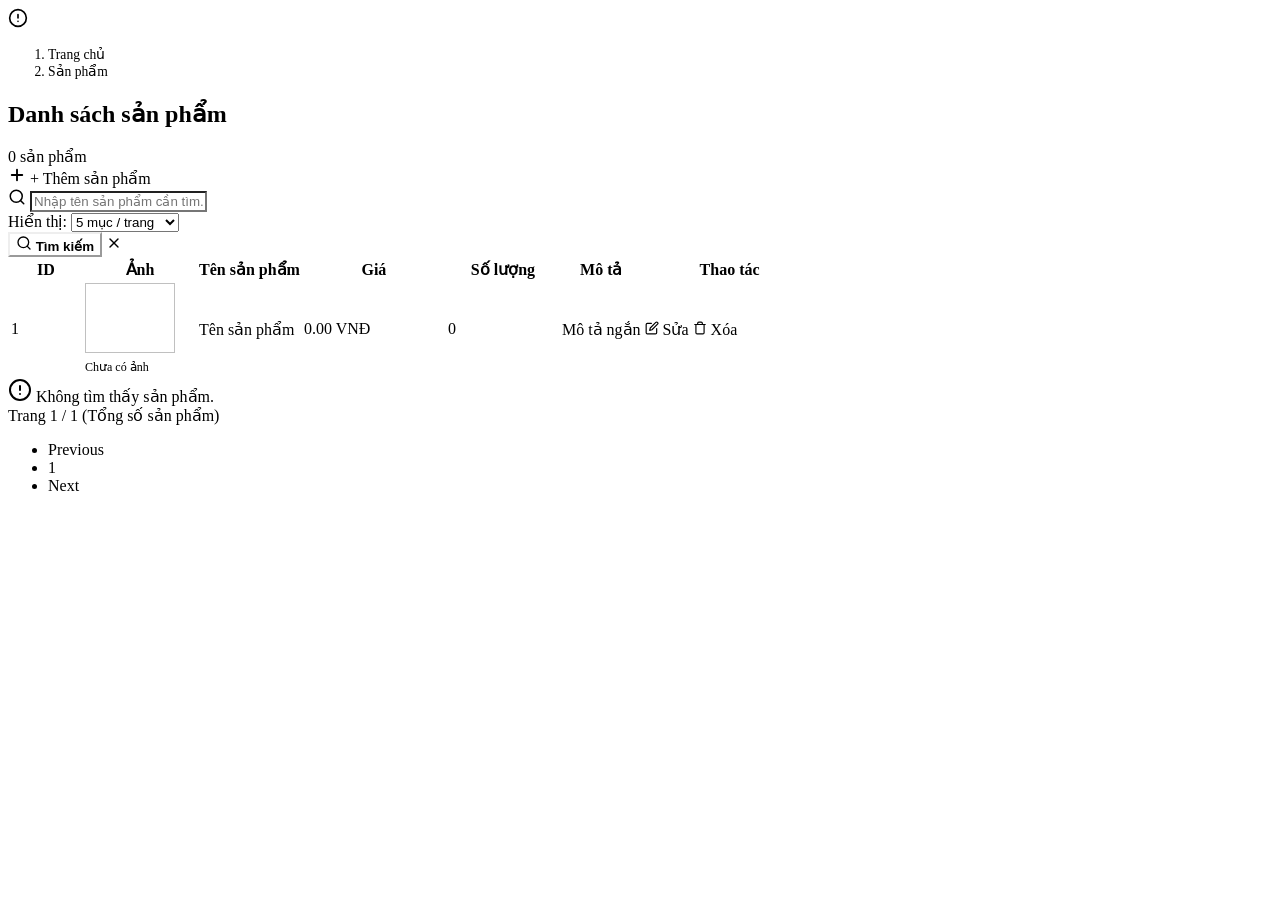
<file: src/main/resources/templates/products/list.html>
<!DOCTYPE html>
<html lang="vi" xmlns:th="https://www.thymeleaf.org" xmlns:layout="http://www.ultraq.net.nz/thymeleaf/layout"
    layout:decorate="~{layouts/layout}">

<head>
    <title>Danh sách sản phẩm</title>
</head>

<body>
    <section layout:fragment="content">
        <!-- ALERT ERROR IF ANY -->
        <div class="alert alert-danger shadow-sm mb-4" role="alert" th:if="${uploadError}">
            <svg width="20" height="20" viewBox="0 0 24 24" fill="none" stroke="currentColor" stroke-width="2" stroke-linecap="round" stroke-linejoin="round" class="flex-shrink-0">
                <circle cx="12" cy="12" r="10"></circle>
                <line x1="12" y1="8" x2="12" y2="12"></line>
                <line x1="12" y1="16" x2="12.01" y2="16"></line>
            </svg>
            <span th:text="${uploadError}"></span>
        </div>

        <!-- PAGE HEADER -->
        <div class="d-flex flex-column flex-md-row justify-content-between align-items-md-center gap-3 mb-4">
            <div>
                <nav aria-label="breadcrumb">
                    <ol class="breadcrumb mb-1 text-muted" style="font-size: 0.85rem;">
                        <li class="breadcrumb-item"><a th:href="@{/products}" class="text-decoration-none text-muted">Trang chủ</a></li>
                        <li class="breadcrumb-item active text-primary fw-semibold" aria-current="page">Sản phẩm</li>
                    </ol>
                </nav>
                <div class="d-flex align-items-center gap-3">
                    <h2 class="h3 mb-0 fw-bold">Danh sách sản phẩm</h2>
                    <span class="badge badge-primary-soft">
                        <span th:text="${products.totalElements}">0</span> sản phẩm
                    </span>
                </div>
            </div>
            <div>
                <a class="btn btn-gradient-primary px-4 py-2" th:href="@{/products/create}">
                    <svg width="18" height="18" viewBox="0 0 24 24" fill="none" stroke="currentColor" stroke-width="2.5" stroke-linecap="round" stroke-linejoin="round">
                        <line x1="12" y1="5" x2="12" y2="19"></line>
                        <line x1="5" y1="12" x2="19" y2="12"></line>
                    </svg>
                    <span>+ Thêm sản phẩm</span>
                </a>
            </div>
        </div>

        <!-- SEARCH & FILTER BAR -->
        <div class="app-card p-3 p-md-4 mb-4">
            <form class="row g-3 align-items-center" method="get" th:action="@{/products}">
                <div class="col-12 col-md-6">
                    <div class="input-group">
                        <span class="input-group-text bg-light border-end-0 text-muted" style="border-radius: var(--radius-md) 0 0 var(--radius-md); border-color: var(--border-color);">
                            <svg width="18" height="18" viewBox="0 0 24 24" fill="none" stroke="currentColor" stroke-width="2" stroke-linecap="round" stroke-linejoin="round">
                                <circle cx="11" cy="11" r="8"></circle>
                                <line x1="21" y1="21" x2="16.65" y2="16.65"></line>
                            </svg>
                        </span>
                        <input type="text" class="form-control border-start-0 ps-0" name="keyword" th:value="${keyword}"
                            placeholder="Nhập tên sản phẩm cần tìm..." style="border-radius: 0 var(--radius-md) var(--radius-md) 0;">
                    </div>
                </div>
                <div class="col-6 col-md-3">
                    <div class="d-flex align-items-center gap-2">
                        <label class="text-muted small text-nowrap mb-0 d-none d-sm-inline">Hiển thị:</label>
                        <select class="form-select" name="size">
                            <option value="5" th:selected="${size == 5}">5 mục / trang</option>
                            <option value="10" th:selected="${size == 10}">10 mục / trang</option>
                            <option value="20" th:selected="${size == 20}">20 mục / trang</option>
                        </select>
                    </div>
                </div>
                <div class="col-6 col-md-3 d-flex gap-2 justify-content-end">
                    <button class="btn btn-primary d-inline-flex align-items-center justify-content-center gap-2 px-3 w-100" type="submit" style="background-color: var(--primary-color); border-color: var(--primary-color); border-radius: var(--radius-md); font-weight: 600;">
                        <svg width="16" height="16" viewBox="0 0 24 24" fill="none" stroke="currentColor" stroke-width="2" stroke-linecap="round" stroke-linejoin="round">
                            <circle cx="11" cy="11" r="8"></circle>
                            <line x1="21" y1="21" x2="16.65" y2="16.65"></line>
                        </svg>
                        Tìm kiếm
                    </button>
                    <a th:if="${keyword != null and !keyword.isEmpty()}" th:href="@{/products(size=${size})}" class="btn btn-soft-secondary d-inline-flex align-items-center justify-content-center" title="Bỏ lọc">
                        <svg width="16" height="16" viewBox="0 0 24 24" fill="none" stroke="currentColor" stroke-width="2" stroke-linecap="round" stroke-linejoin="round">
                            <line x1="18" y1="6" x2="6" y2="18"></line>
                            <line x1="6" y1="6" x2="18" y2="18"></line>
                        </svg>
                    </a>
                </div>
            </form>
        </div>

        <!-- TABLE SECTION -->
        <div class="custom-table-container mb-4">
            <div class="table-responsive">
                <table class="table custom-table mb-0 align-middle">
                    <thead>
                        <tr>
                            <th style="width: 70px;" class="text-center">ID</th>
                            <th style="width: 110px;" class="text-center">Ảnh</th>
                            <th>Tên sản phẩm</th>
                            <th style="width: 140px;">Giá</th>
                            <th style="width: 110px;" class="text-center">Số lượng</th>
                            <th>Mô tả</th>
                            <th style="width: 170px;" class="text-center">Thao tác</th>
                        </tr>
                    </thead>
                    <tbody>
                        <tr th:each="product : ${products.content}">
                            <td class="text-center">
                                <span class="badge bg-light text-secondary border font-monospace" th:text="${product.id}">1</span>
                            </td>
                            <td class="text-center">
                                <div class="d-flex justify-content-center align-items-center">
                                    <img th:each="image : ${product.images}" th:if="${image.primary}"
                                        th:src="@{/uploads/products/{filename}(filename=${image.imageUrl})}" th:alt="${product.name}" loading="lazy"
                                        class="product-img-thumb" style="width: 90px; height: 70px; object-fit: contain;">

                                    <span th:if="${#lists.isEmpty(product.images)}" class="badge bg-light text-muted border py-2 px-2" style="font-size: 0.75rem;">
                                        Chưa có ảnh
                                    </span>
                                </div>
                            </td>
                            <td>
                                <div class="fw-semibold text-dark fs-6" th:text="${product.name}">Tên sản phẩm</div>
                            </td>
                            <td>
                                <div class="fw-bold text-primary">
                                    <span th:text="${#numbers.formatDecimal(product.price, 0, 'COMMA', 2, 'POINT')}">0.00</span>
                                    <span class="small fw-normal text-muted">VNĐ</span>
                                </div>
                            </td>
                            <td class="text-center">
                                <span class="badge" th:classappend="${product.quantity > 5 ? 'badge-success-soft' : 'badge-primary-soft'}"
                                      th:text="${product.quantity}">
                                    0
                                </span>
                            </td>
                            <td>
                                <div class="text-muted small text-truncate" style="max-width: 260px;" th:title="${product.description}" th:text="${product.description}">
                                    Mô tả ngắn
                                </div>
                            </td>
                            <td class="text-center">
                                <div class="d-flex justify-content-center gap-2">
                                    <a class="btn btn-sm btn-soft-warning px-3 py-1 d-inline-flex align-items-center gap-1" th:href="@{/products/edit/{id}(id=${product.id})}">
                                        <svg width="14" height="14" viewBox="0 0 24 24" fill="none" stroke="currentColor" stroke-width="2" stroke-linecap="round" stroke-linejoin="round">
                                            <path d="M11 4H4a2 2 0 0 0-2 2v14a2 2 0 0 0 2 2h14a2 2 0 0 0 2-2v-7"></path>
                                            <path d="M18.5 2.5a2.121 2.121 0 0 1 3 3L12 15l-4 1 1-4 9.5-9.5z"></path>
                                        </svg>
                                        Sửa
                                    </a>
                                    <a class="btn btn-sm btn-soft-danger px-3 py-1 d-inline-flex align-items-center gap-1" th:href="@{/products/delete/{id}(id=${product.id})}"
                                        onclick="return confirm('Bạn có chắc muốn xóa?')">
                                        <svg width="14" height="14" viewBox="0 0 24 24" fill="none" stroke="currentColor" stroke-width="2" stroke-linecap="round" stroke-linejoin="round">
                                            <polyline points="3 6 5 6 21 6"></polyline>
                                            <path d="M19 6v14a2 2 0 0 1-2 2H7a2 2 0 0 1-2-2V6m3 0V4a2 2 0 0 1 2-2h4a2 2 0 0 1 2 2v2"></path>
                                        </svg>
                                        Xóa
                                    </a>
                                </div>
                            </td>
                        </tr>
                    </tbody>
                </table>
            </div>

            <!-- EMPTY STATE -->
            <div class="alert alert-warning m-4 d-flex align-items-center justify-content-center gap-3 py-4" th:if="${products.totalElements == 0}">
                <svg width="24" height="24" viewBox="0 0 24 24" fill="none" stroke="currentColor" stroke-width="2" stroke-linecap="round" stroke-linejoin="round">
                    <circle cx="12" cy="12" r="10"></circle>
                    <line x1="12" y1="8" x2="12" y2="12"></line>
                    <line x1="12" y1="16" x2="12.01" y2="16"></line>
                </svg>
                <span>Không tìm thấy sản phẩm.</span>
            </div>
        </div>

        <!-- PAGINATION SECTION -->
        <div class="d-flex flex-column flex-md-row justify-content-between align-items-center gap-3 mt-4" th:if="${products.totalPages > 1}">
            <div class="text-muted small">
                Trang <span class="fw-semibold text-dark" th:text="${products.number + 1}">1</span> / <span class="fw-semibold text-dark" th:text="${products.totalPages}">1</span>
                (Tổng số <span th:text="${products.totalElements}"></span> sản phẩm)
            </div>
            <nav>
                <ul class="pagination justify-content-center mb-0">
                    <!-- Previous -->
                    <li class="page-item" th:classappend="${products.first} ? 'disabled'">
                        <a class="page-link" th:href="@{/products(
                            page=${products.number - 1},
                            size=${size},
                            keyword=${keyword}
                        )}">
                            Previous
                        </a>
                    </li>
                    <!-- Page number -->
                    <li class="page-item" th:each="i : ${#numbers.sequence(0, products.totalPages - 1)}"
                        th:classappend="${i == products.number} ? 'active'">
                        <a class="page-link" th:text="${i + 1}" th:href="@{/products(
                            page=${i},
                            size=${size},
                            keyword=${keyword}
                        )}">
                            1
                        </a>
                    </li>
                    <!-- Next -->
                    <li class="page-item" th:classappend="${products.last} ? 'disabled'">
                        <a class="page-link" th:href="@{/products(
                            page=${products.number + 1},
                            size=${size},
                            keyword=${keyword}
                        )}">
                            Next
                        </a>
                    </li>
                </ul>
            </nav>
        </div>
    </section>
</body>

</html>
</file>
